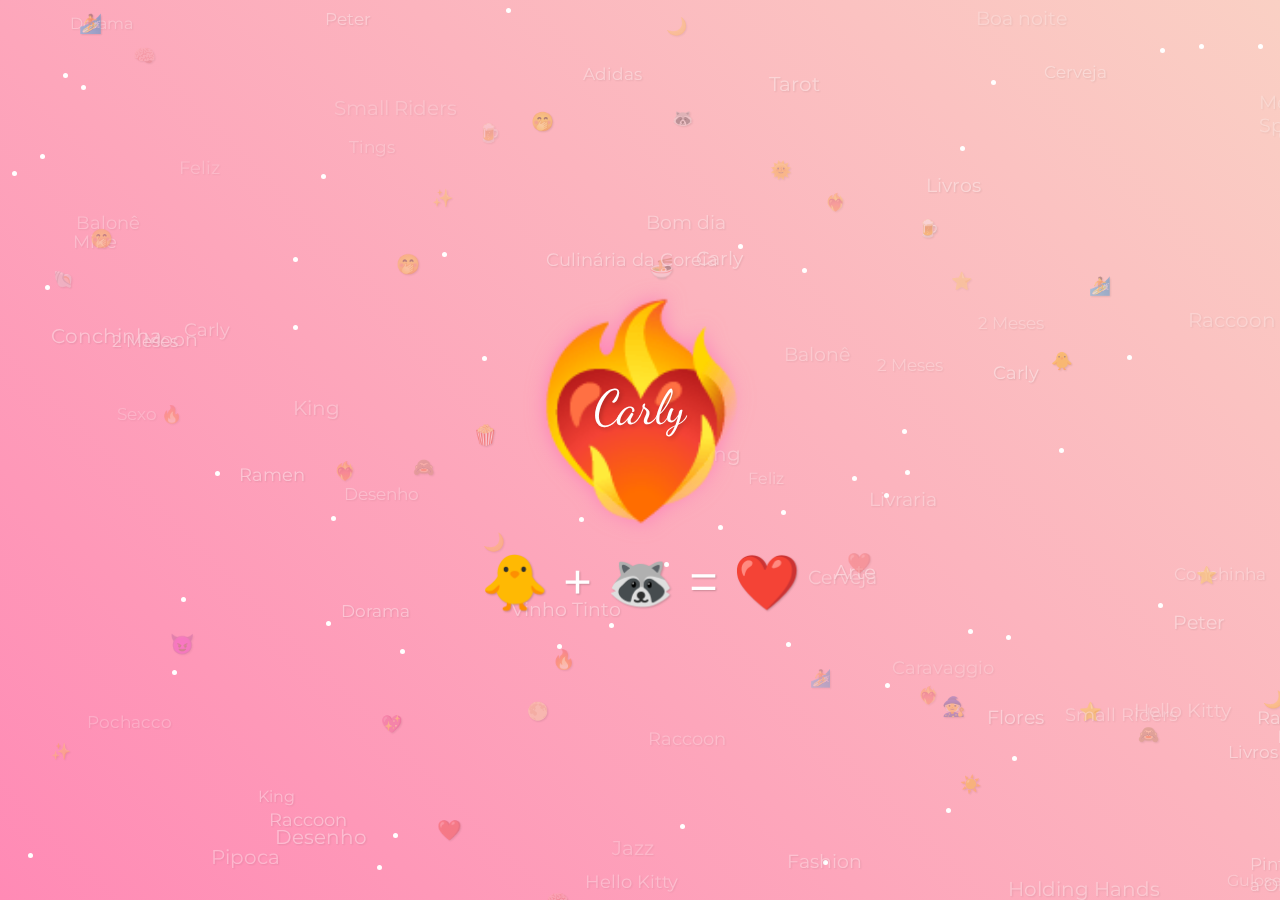
<file: 2months.html>
<!DOCTYPE html>
<html lang="pt-br">
<head>
    <meta charset="UTF-8">
    <meta name="viewport" content="width=device-width, initial-scale=1.0">
    <title>Luvsluuuuuu, Carly!</title>
    <style>
        @import url('https://fonts.googleapis.com/css2?family=Dancing+Script:wght@700&family=Montserrat:wght@300;400;700&display=swap');

        :root {
            --primary-color: #ff8ab5;
            --secondary-color: #fad0c4;
            --text-color: #333;
            --shadow-color: rgba(0, 0, 0, 0.2);
        }

        body {
            margin: 0;
            padding: 0;
            display: flex;
            flex-direction: column;
            justify-content: center;
            align-items: center;
            min-height: 100vh;
            background: linear-gradient(45deg, var(--primary-color), var(--secondary-color));
            font-family: 'Montserrat', sans-serif;
            overflow: hidden;
            color: var(--text-color);
        }

        .heart-container {
            position: relative;
            font-size: 200px;
            animation: heartbeat 1.5s ease-in-out infinite;
            z-index: 10;
            cursor: pointer;
            filter: drop-shadow(0 0 10px rgba(255, 105, 180, 0.7));
        }

        @keyframes heartbeat {
            0% {transform: scale(1);}
            14% {transform: scale(1.08);}
            28% {transform: scale(1);}
            42% {transform: scale(1.08);}
            70% {transform: scale(1);}
        }

        .name {
            position: absolute;
            top: 50%;
            left: 50%;
            transform: translate(-50%, -50%);
            color: white;
            font-size: 48px;
            font-family: 'Dancing Script', cursive;
            text-shadow: 2px 2px 4px var(--shadow-color);
        }

        .message {
            margin-top: 20px;
            font-size: 54px;
            color: white;
            text-shadow: 1px 1px 2px var(--shadow-color);
            animation: float 3s ease-in-out infinite;
            z-index: 10;
        }

        @keyframes float {
            0%, 100% {transform: translateY(0);}
            50% {transform: translateY(-10px);}
        }

        .word-cloud {
            position: fixed;
            opacity: 0.5;
            top: 0;
            left: 0;
            width: 100%;
            height: 100%;
            z-index: 1;
            overflow: hidden;
            pointer-events: none;
        }

        .word {
            position: absolute;
            color: rgba(255, 255, 255, 0.8);
            text-shadow: 1px 1px 2px var(--shadow-color);
            transition: transform 0.3s ease, opacity 0.3s ease;
            pointer-events: auto;
            padding: 0;
            border-radius: 0;
            background-color: transparent;
        }

        .word:hover {
            transform: scale(1.2);
            opacity: 1;
            background-color: transparent;
        }

        .sparkle {
            position: absolute;
            width: 5px;
            height: 5px;
            background: #fff;
            border-radius: 50%;
            animation: sparkle 2s ease-in-out infinite;
            pointer-events: none;
        }

        @keyframes sparkle {
            0%, 100% {opacity: 0; transform: scale(0);}
            50% {opacity: 1; transform: scale(1);}
        }

        .exploding-emoji {
            position: absolute;
            font-size: 50px;
            animation: explode 1s ease-out forwards;
            pointer-events: none;
            z-index: 99;
        }

        @keyframes explode {
            0% {
                transform: scale(0);
                opacity: 1;
            }
            100% {
                transform: scale(3);
                opacity: 0;
            }
        }

        @media (max-width: 768px) {
            .heart-container {
                font-size: 150px;
            }
            .name {
                font-size: 36px;
            }
            .message {
                font-size: 50px;
            }
        }
    </style>
</head>
<body>
    <div class="word-cloud" id="wordCloud"></div>
    <div class="heart-container" id="heartContainer">
        <span role="img" aria-label="Coração pegando fogo">❤️‍🔥</span>
        <span class="name">Carly</span>
    </div>
    <div class="message">🐥 + 🦝 = ❤️</div>

    <script>
        const words = [
                        "Pochacco", "Culinária da Coreia", "Ramen", "🍜 ", "Dorama", "Luv U", "Balonê", "Adidas", "Feliz", "Boa noite", "Bom dia", "2 Meses", "Pipter", "Carlinha", "Carla", "", "Sex", "Caravaggio", "Fashion", "Pintura a Oleo", "King", "Livraria", "Desenho", "Arte", "Pintura", "Livros", "Guloseimas", "Mike", "Carly", "Peter", "Raccoon", "Hello Kitty", "Vinho Tinto", "Conchinha", "Holding Hands", "Sexo 🔥", "Mestre Splinter", "Arte", "Amor", "🦝", "❤️", "🐥", "❤️‍🔥", "🐚", "⭐️", "🌟", "✨", "Pipoca", "🍿", "🧙", "Tarot", "Tings", "Jazz", "Cerveja", "😈", "🔥", "🫶", "🤭", "🍺", "🍷", "🙈", "💖", "Moon", "🌙", "🌕","🌞", "☀️", "🏄‍", "Small Riders", "🧠", "Te Amo", "Flores" 
        ];

        function createWordCloud() {
            const wordCloud = document.getElementById('wordCloud');
            const fragment = document.createDocumentFragment();
            for (let i = 0; i < 100; i++) {
                const wordElement = document.createElement('div');
                wordElement.classList.add('word');
                wordElement.textContent = words[Math.floor(Math.random() * words.length)];
                wordElement.style.left = `${Math.random() * 100}%`;
                wordElement.style.top = `${Math.random() * 100}%`;
                wordElement.style.fontSize = `${Math.random() * 4 + 16}px`;
                wordElement.style.opacity = Math.random() * 0.5 + 0.5;
                fragment.appendChild(wordElement);
            }
            wordCloud.appendChild(fragment);
        }

        function createSparkles() {
            const fragment = document.createDocumentFragment();
            for (let i = 0; i < 50; i++) {
                const sparkle = document.createElement('div');
                sparkle.classList.add('sparkle');
                sparkle.style.left = `${Math.random() * 100}%`;
                sparkle.style.top = `${Math.random() * 100}%`;
                sparkle.style.animationDelay = `${Math.random() * 2}s`;
                fragment.appendChild(sparkle);
            }
            document.body.appendChild(fragment);
        }

        function animateWords() {
            const words = document.querySelectorAll('.word');
            words.forEach(word => {
                const x = Math.random() * 100;
                const y = Math.random() * 100;
                const duration = Math.random() * 20 + 10;
                word.style.transition = `all ${duration}s linear`;
                word.style.left = `${x}%`;
                word.style.top = `${y}%`;
            });
            setTimeout(animateWords, 10000);
        }

        function explodeEmojis(event) {
            const emojis = ['❤️', '🦝', '🐥'];
            for (let i = 0; i < 25; i++) {
                const emoji = document.createElement('div');
                emoji.classList.add('exploding-emoji');
                emoji.textContent = emojis[Math.floor(Math.random() * emojis.length)];
                emoji.style.left = `${event.clientX + (Math.random() - 0.5) * 500}px`;
                emoji.style.top = `${event.clientY + (Math.random() - 0.5) * 500}px`;
                document.body.appendChild(emoji);

                emoji.addEventListener('animationend', () => {
                    emoji.remove();
                });
            }
        }

        createWordCloud();
        createSparkles();
        animateWords();

        document.getElementById('heartContainer').addEventListener('click', explodeEmojis);

        let clickCount = 0;
        const heartContainer = document.getElementById('heartContainer');

        heartContainer.addEventListener('click', (event) => {
            explodeEmojis(event);

            clickCount++;
            if (clickCount === 10) {
                const answer = prompt("Qual a namorada mais linda do mundo?");
                if (answer && answer.toLowerCase() === "carly") {
                    window.location.href = "https://thezakman.github.io/luv_u.jpg";
                }
                if (answer && answer.toLowerCase() === "pochacco") {
                    window.location.href = "https://thezakman.github.io/luv_u_2.jpg";
                }
                clickCount = 0;  // Reseta o contador de cliques
            }
        });

        document.getElementById('wordCloud').addEventListener('click', (event) => {
            if (event.target.classList.contains('word')) {
                event.target.style.transform = 'scale(1.5)';
                event.target.style.opacity = '1';
                setTimeout(() => {
                    event.target.style.transform = '';
                    event.target.style.opacity = '';
                }, 1000);
            }
        });
    </script>
</body>
</html>
</file>
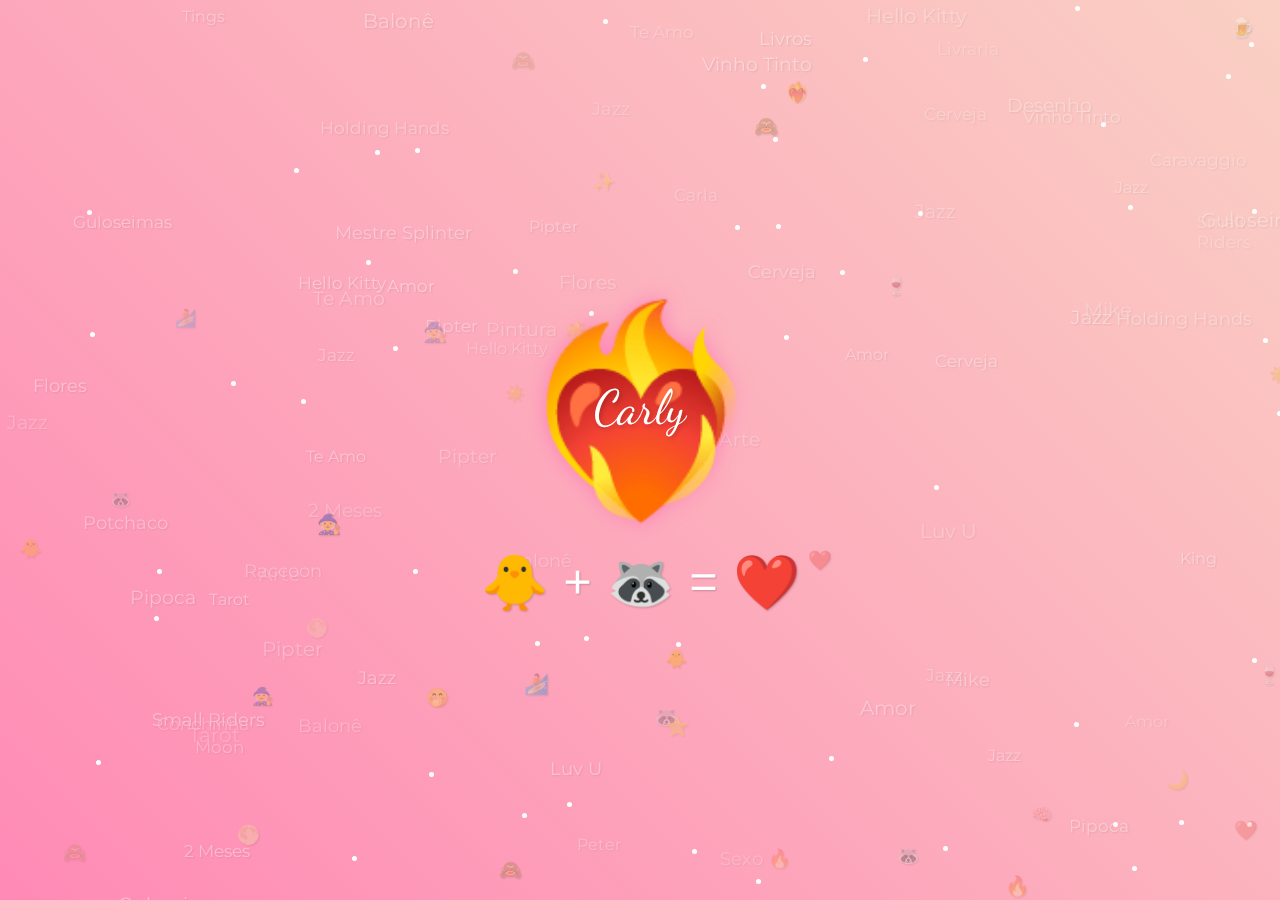
<file: luv.html>
<!DOCTYPE html>
<html lang="pt-br">
<head>
    <meta charset="UTF-8">
    <meta name="viewport" content="width=device-width, initial-scale=1.0">
    <title>Luvsluuuuuu, Carly!</title>
    <style>
        @import url('https://fonts.googleapis.com/css2?family=Dancing+Script:wght@700&family=Montserrat:wght@300;400;700&display=swap');

        :root {
            --primary-color: #ff8ab5;
            --secondary-color: #fad0c4;
            --text-color: #333;
            --shadow-color: rgba(0, 0, 0, 0.2);
        }

        body {
            margin: 0;
            padding: 0;
            display: flex;
            flex-direction: column;
            justify-content: center;
            align-items: center;
            min-height: 100vh;
            background: linear-gradient(45deg, var(--primary-color), var(--secondary-color));
            font-family: 'Montserrat', sans-serif;
            overflow: hidden;
            color: var(--text-color);
        }

        .heart-container {
            position: relative;
            font-size: 200px;
            animation: heartbeat 1.5s ease-in-out infinite;
            z-index: 10;
            cursor: pointer;
            filter: drop-shadow(0 0 10px rgba(255, 105, 180, 0.7));
        }

        @keyframes heartbeat {
            0% {transform: scale(1);}
            14% {transform: scale(1.08);}
            28% {transform: scale(1);}
            42% {transform: scale(1.08);}
            70% {transform: scale(1);}
        }

        .name {
            position: absolute;
            top: 50%;
            left: 50%;
            transform: translate(-50%, -50%);
            color: white;
            font-size: 48px;
            font-family: 'Dancing Script', cursive;
            text-shadow: 2px 2px 4px var(--shadow-color);
        }

        .message {
            margin-top: 20px;
            font-size: 54px;
            color: white;
            text-shadow: 1px 1px 2px var(--shadow-color);
            animation: float 3s ease-in-out infinite;
            z-index: 10;
        }

        @keyframes float {
            0%, 100% {transform: translateY(0);}
            50% {transform: translateY(-10px);}
        }

        .word-cloud {
            position: fixed;
            opacity: 0.5;
            top: 0;
            left: 0;
            width: 100%;
            height: 100%;
            z-index: 1;
            overflow: hidden;
            pointer-events: none;
        }

        .word {
            position: absolute;
            color: rgba(255, 255, 255, 0.8);
            text-shadow: 1px 1px 2px var(--shadow-color);
            transition: transform 0.3s ease, opacity 0.3s ease;
            pointer-events: auto;
            padding: 0;
            border-radius: 0;
            background-color: transparent;
        }

        .word:hover {
            transform: scale(1.2);
            opacity: 1;
            background-color: transparent;
        }

        .sparkle {
            position: absolute;
            width: 5px;
            height: 5px;
            background: #fff;
            border-radius: 50%;
            animation: sparkle 2s ease-in-out infinite;
            pointer-events: none;
        }

        @keyframes sparkle {
            0%, 100% {opacity: 0; transform: scale(0);}
            50% {opacity: 1; transform: scale(1);}
        }

        .exploding-emoji {
            position: absolute;
            font-size: 50px;
            animation: explode 1s ease-out forwards;
            pointer-events: none;
            z-index: 99;
        }

        @keyframes explode {
            0% {
                transform: scale(0);
                opacity: 1;
            }
            100% {
                transform: scale(3);
                opacity: 0;
            }
        }

        @media (max-width: 768px) {
            .heart-container {
                font-size: 150px;
            }
            .name {
                font-size: 36px;
            }
            .message {
                font-size: 50px;
            }
        }
    </style>
</head>
<body>
    <div class="word-cloud" id="wordCloud"></div>
    <div class="heart-container" id="heartContainer">
        <span role="img" aria-label="Coração pegando fogo">❤️‍🔥</span>
        <span class="name">Carly</span>
    </div>
    <div class="message">🐥 + 🦝 = ❤️</div>

    <script>
        const words = [
                        "Potchaco", "Luv U", "Balonê", "2 Meses", "Pipter", "Carlinha", "Carla", "", "Sex", "Caravaggio", "Fashion", "Pintura a Oleo", "King", "Livraria", "Desenho", "Arte", "Pintura", "Livros", "Guloseimas", "Mike", "Carly", "Peter", "Raccoon", "Hello Kitty", "Vinho Tinto", "Conchinha", "Holding Hands", "Sexo 🔥", "Mestre Splinter", "Arte", "Amor", "🦝", "❤️", "🐥", "❤️‍🔥", "🐚", "⭐️", "🌟", "✨", "Pipoca", "🍿", "🧙", "Tarot", "Tings", "Jazz", "Cerveja", "😈", "🔥", "🫶", "🤭", "🍺", "🍷", "🙈", "💖", "Moon", "🌙", "🌕","🌞", "☀️", "🏄‍", "Small Riders", "🧠", "Te Amo", "Flores" 
        ];

        function createWordCloud() {
            const wordCloud = document.getElementById('wordCloud');
            const fragment = document.createDocumentFragment();
            for (let i = 0; i < 100; i++) {
                const wordElement = document.createElement('div');
                wordElement.classList.add('word');
                wordElement.textContent = words[Math.floor(Math.random() * words.length)];
                wordElement.style.left = `${Math.random() * 100}%`;
                wordElement.style.top = `${Math.random() * 100}%`;
                wordElement.style.fontSize = `${Math.random() * 4 + 16}px`;
                wordElement.style.opacity = Math.random() * 0.5 + 0.5;
                fragment.appendChild(wordElement);
            }
            wordCloud.appendChild(fragment);
        }

        function createSparkles() {
            const fragment = document.createDocumentFragment();
            for (let i = 0; i < 50; i++) {
                const sparkle = document.createElement('div');
                sparkle.classList.add('sparkle');
                sparkle.style.left = `${Math.random() * 100}%`;
                sparkle.style.top = `${Math.random() * 100}%`;
                sparkle.style.animationDelay = `${Math.random() * 2}s`;
                fragment.appendChild(sparkle);
            }
            document.body.appendChild(fragment);
        }

        function animateWords() {
            const words = document.querySelectorAll('.word');
            words.forEach(word => {
                const x = Math.random() * 100;
                const y = Math.random() * 100;
                const duration = Math.random() * 20 + 10;
                word.style.transition = `all ${duration}s linear`;
                word.style.left = `${x}%`;
                word.style.top = `${y}%`;
            });
            setTimeout(animateWords, 10000);
        }

        function explodeEmojis(event) {
            const emojis = ['❤️', '🦝', '🐥'];
            for (let i = 0; i < 25; i++) {
                const emoji = document.createElement('div');
                emoji.classList.add('exploding-emoji');
                emoji.textContent = emojis[Math.floor(Math.random() * emojis.length)];
                emoji.style.left = `${event.clientX + (Math.random() - 0.5) * 500}px`;
                emoji.style.top = `${event.clientY + (Math.random() - 0.5) * 500}px`;
                document.body.appendChild(emoji);

                emoji.addEventListener('animationend', () => {
                    emoji.remove();
                });
            }
        }

        createWordCloud();
        createSparkles();
        animateWords();

        document.getElementById('heartContainer').addEventListener('click', explodeEmojis);

        document.getElementById('wordCloud').addEventListener('click', (event) => {
            if (event.target.classList.contains('word')) {
                event.target.style.transform = 'scale(1.5)';
                event.target.style.opacity = '1';
                setTimeout(() => {
                    event.target.style.transform = '';
                    event.target.style.opacity = '';
                }, 1000);
            }
        });
    </script>
</body>
</html>
</file>
